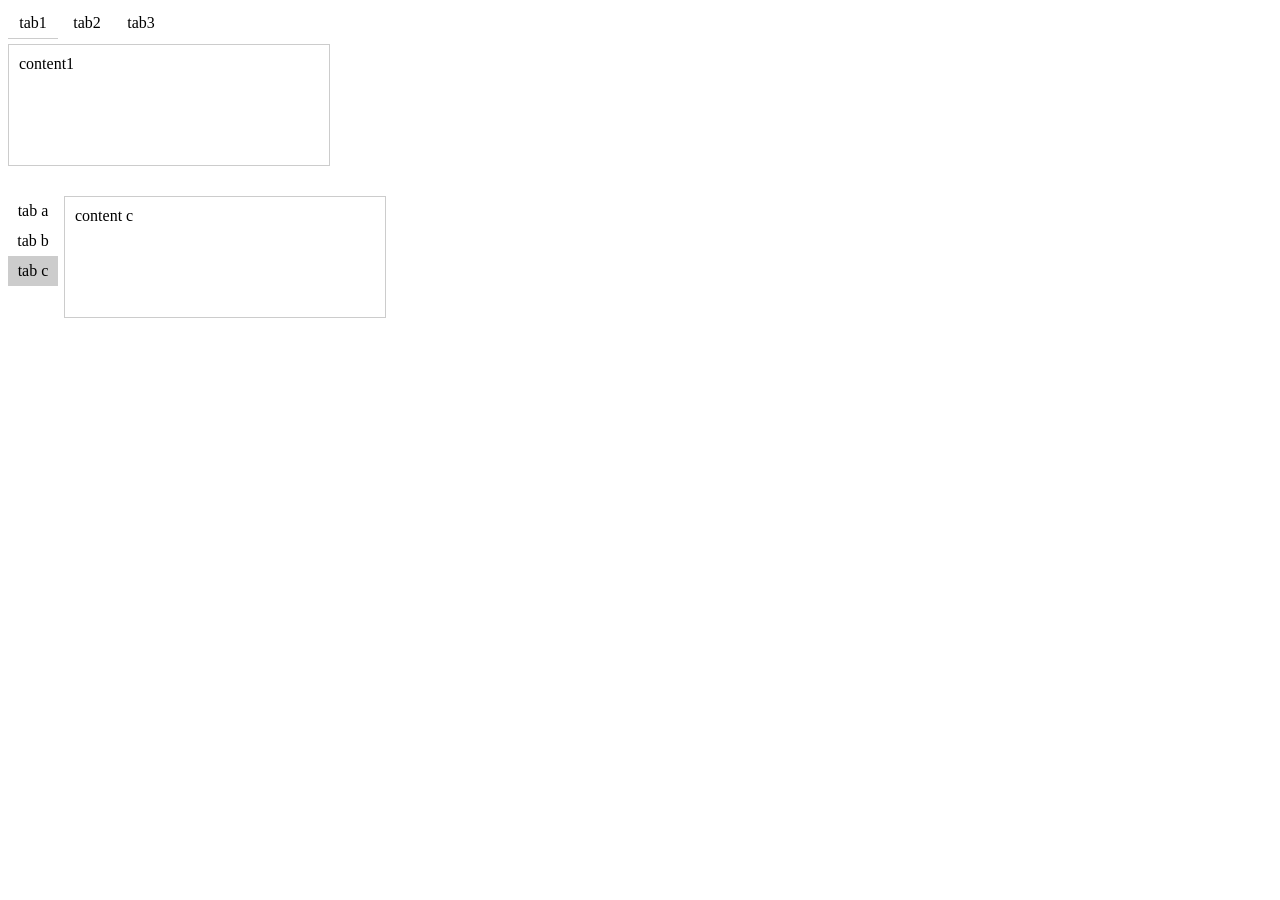
<file: tab组件/index.html>
<!DOCTYPE html>
<html>
<head>
  <meta charset="utf-8">
  <meta name="viewport" content="width=device-width">
  <title>实现Tab组件</title>
  <link rel="stylesheet" href="main.css">
</head>
<body>
  <div id="container1">
    <ul class=tab-list>
        <li class="tab-item" href="panel-1">tab1</li>
        <li class="tab-item" href="panel-2">tab2</li>
        <li class="tab-item" href="panel-3">tab3</li>
    </ul>
    <div class="panel" id="panel-1">content1</div>
    <div class="panel" id="panel-2">content2</div>
    <div class="panel" id="panel-3">content3</div>
  </div>
  <div id="container2">
    <ul class="tab-list">
        <li class="tab-item" href="panel-a">tab a</li>
        <li class="tab-item" href="panel-b">tab b</li>
        <li class="tab-item" href="panel-c">tab c</li>
    </ul>
    <div class="panel" id="panel-a">content a</div>
    <div class="panel" id="panel-b">content b</div>
    <div class="panel" id="panel-c">content c</div>
  </div>
  <script src="app.js"></script>
</body>
</html>
</file>
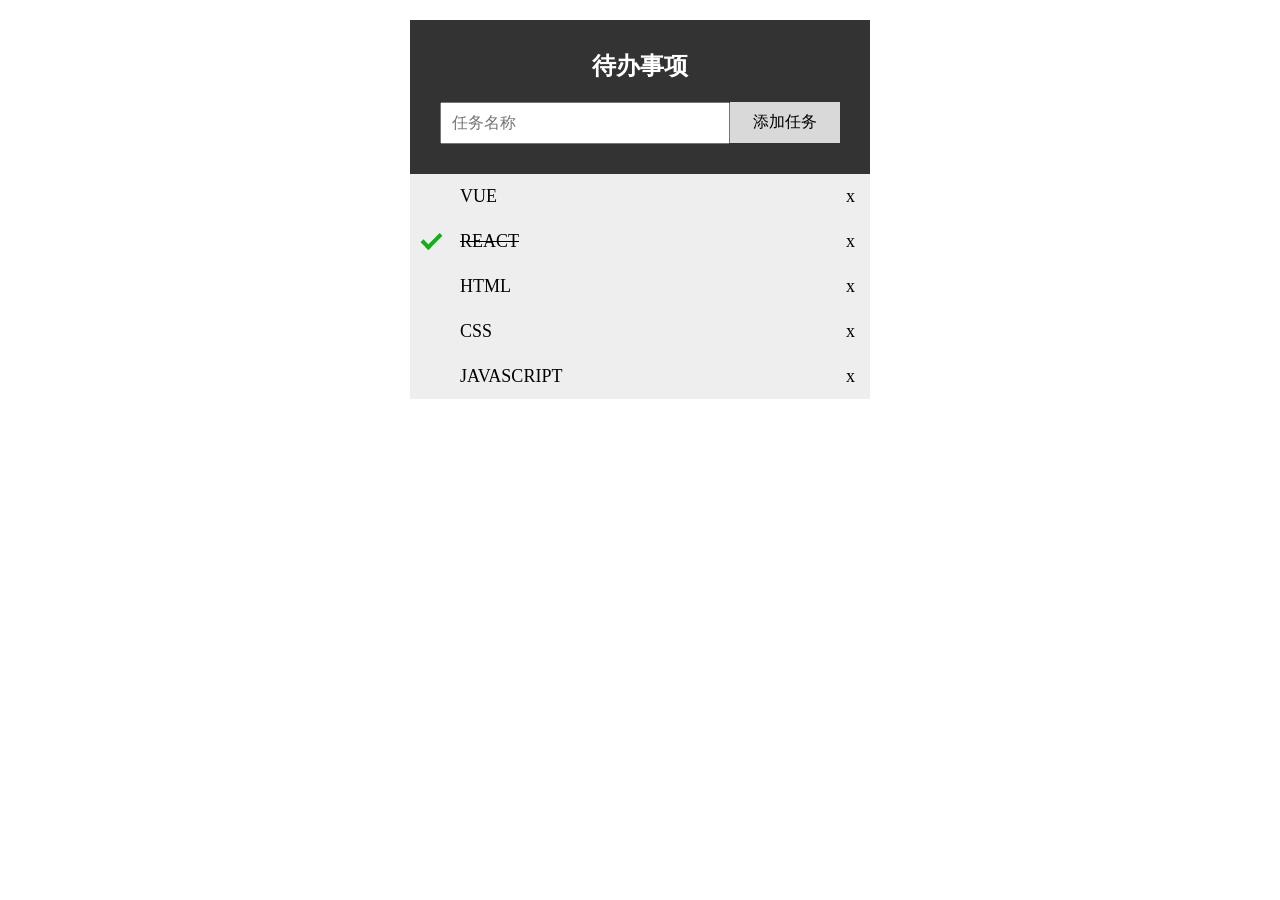
<file: todolist组件/index.html>
<!DOCTYPE html>
<html>
<head>
    <meta charset="UTF-8">
    <title>todoList</title>
    <link rel="stylesheet" href="main.css">
</head>
<body>
    <div id="todoList">
        <div class="todoList-header">
          <h2>待办事项</h2>
          <div class="todoList-operation">
            <input type="text" id="add-task-input" placeholder="任务名称">
            <button id="js-add-task">添加任务</button>
          </div>
        </div>
        <ul class="todoList-content">
          <li class="task">
              <p lass="text">VUE</p>
              <span class="close">x</span>
          </li>
          <li class="task checked">
              <p>REACT</p>
              <span class="close">x</span>
          </li>
          <li class="task">
              <p>HTML</p>
              <span class="close">x</span>
          </li>
          <li class="task">
              <p>CSS</p>
              <span class="close">x</span>
          </li>
          <li class="task">
              <p>JAVASCRIPT</p>
              <span class="close">x</span>
          </li>
        </ul>
    </div>
     <!-- 引入jQuery-->
    <script src="https://7.url.cn/edu/jslib/jquery/1.9.1/jquery.min.js"></script>
    <script src="app.js"></script>
</body>
</html>
</file>
<file: tab组件/main.css>
ul {
    padding-left: 0;
    margin: 0;
}
.tab-item {
    display: inline-block;
    list-style: none;
    width: 50px;
    height: 30px;
    cursor: pointer;
    text-align: center;
    line-height: 30px;
}
.panel {
    margin-bottom: 30px;
}
.tab-item.active {
    border-bottom: 1px solid #ccc;
}

.panel {
    border: 1px solid #ccc;
    min-height: 100px;
    padding: 10px;
    width: 300px;
    margin-top: 5px;
}

#container2 .tab-list {
    width: 56px;
    float: left;
}
#container2 .tab-item.active {
    border-bottom: none;
    background: #ccc;
}
#container2 .panel {
    margin-left: 56px;
}
</file>
<file: todolist组件/main.css>
/* 重置样式 */
* {
    box-sizing: border-box;
}

ul, li, p{
    margin: 0;
    padding: 0;
    list-style: none;
}

#todoList {
    width: 80%;
    max-width: 460px;
    margin: 20px auto;
}

/* ToDoList 头部 */
.todoList-header {
    background-color: #333;
    padding: 10px 30px 30px;
    color: #fff;
    text-align: center;
}

.todoList-operation {
    position: relative;
    padding-right: 110px;
}

/* 设置输入框的样式 */
.todoList-header input {
    width: 100%;
    padding: 10px;
    font-size: 16px;
    vertical-align: middle;
}

/* 设置添加按钮的样式 */
.todoList-header button {
    position: absolute;
    right: 0;
    top: 0;
    width: 110px;
    border: none;
    background: #d9d9d9;
    text-align: center;
    font-size: 16px;
    padding: 10px;
}

.todoList-header button:hover {
    background-color: #bbb;
}


/*任务item样式*/
.todoList-content  li {
    cursor: pointer;
    position: relative;
    padding: 12px 8px 12px 50px;
    background: #eee;
    font-size: 18px;
    transition: 0.2s;
}

/* 设置hover时的背景颜色 */
.todoList-content li:hover {
    background: #ddd;
}

/* 任务item完成状态 */
.todoList-content li.checked {
    text-decoration: line-through;
}


.todoList-content li.checked::before {
    content: '';
    position: absolute;
    border-color: #0eb312;
    border-style: solid;
    border-width: 0 4px 4px 0;
    top: 10px;
    left: 16px;
    transform: rotate(45deg);
    height: 16px;
    width: 7px;
}
/* 关闭按钮 */
.todoList-content .close {
    position: absolute;
    color: #000;
    right: 0;
    top: 0;
    padding: 12px 15px 12px 15px;
}

.todoList-content .close:hover {
    background-color: #f44336;
    color: white;
}
</file>
